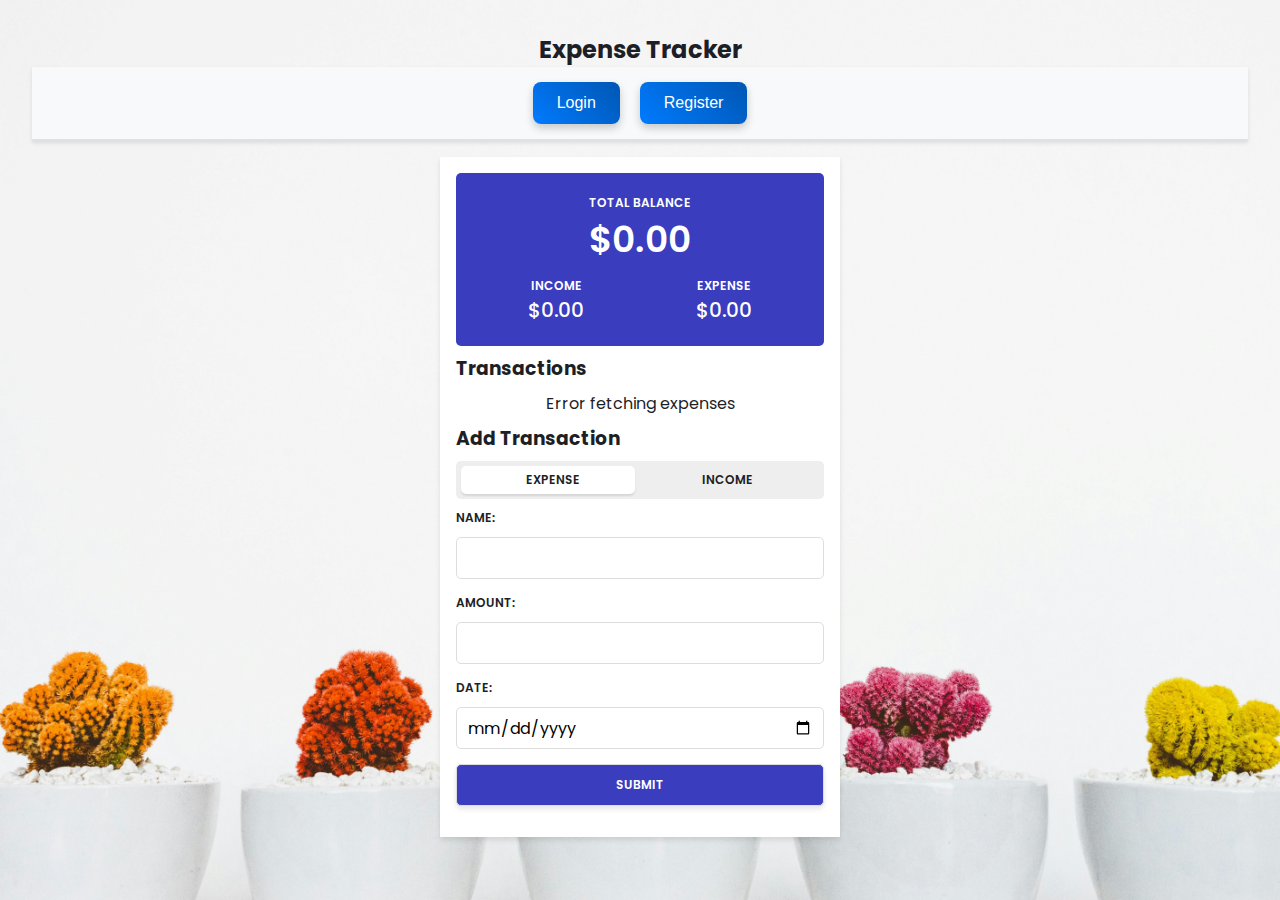
<file: index.html>
<!DOCTYPE html>
<html lang="en">
  <head>
    <meta charset="UTF-8" />
    <meta http-equiv="X-UA-Compatible" content="IE=edge" />
    <meta name="viewport" content="width=device-width, initial-scale=1.0" />
    <title>Expense Tracker</title>
    <link rel="stylesheet" href="index.css" />
  </head>
  <body class="background">
    <h1>Expense Tracker</h1>

    <div class="navigation">
      <button onclick="navigateTo('login.html')">Login</button>
      <button onclick="navigateTo('register.html')">Register</button>
  
      <script>
          function navigateTo(page) {
              window.location.href = page;
          }
      </script>
      </div>

    <main>
      <header>
        <div>
          <h5>Total Balance</h5>
          <span id="balance">$0.00</span>
        </div>
        <div>
          <h5>Income</h5>
          <span id="income">$0.00</span>
        </div>
        <div>
          <h5>Expense</h5>
          <span id="expense">$0.00</span>
        </div>
      </header>

      <section>
        <h3>Transactions</h3>
        <ul id="transactionList"></ul>
        <div id="status"></div>
      </section>

      <section>
        <h3>Add Transaction</h3>
        <form id="expenseform">
          <div>
            <label for="type">
              <input type="checkbox" name="type" id="type" />
              <div class="option">
                <span>Expense</span>
                <span>Income</span>
              </div>
            </label>
          </div>
          <label for="name">Name:</label>
          <input type="text" id="name">
        
          <label for="amount">Amount:</label>
          <input type="number" id="amount">
        
          <label for="date">Date:</label>
          <input type="date" id="date">
        
          <button type="submit">Submit</button>
          <p id="auth-msg"></p>
        </form>
      </section>
    </main>
    <script src="./index.js"></script>
  </body>
</html>
</file>
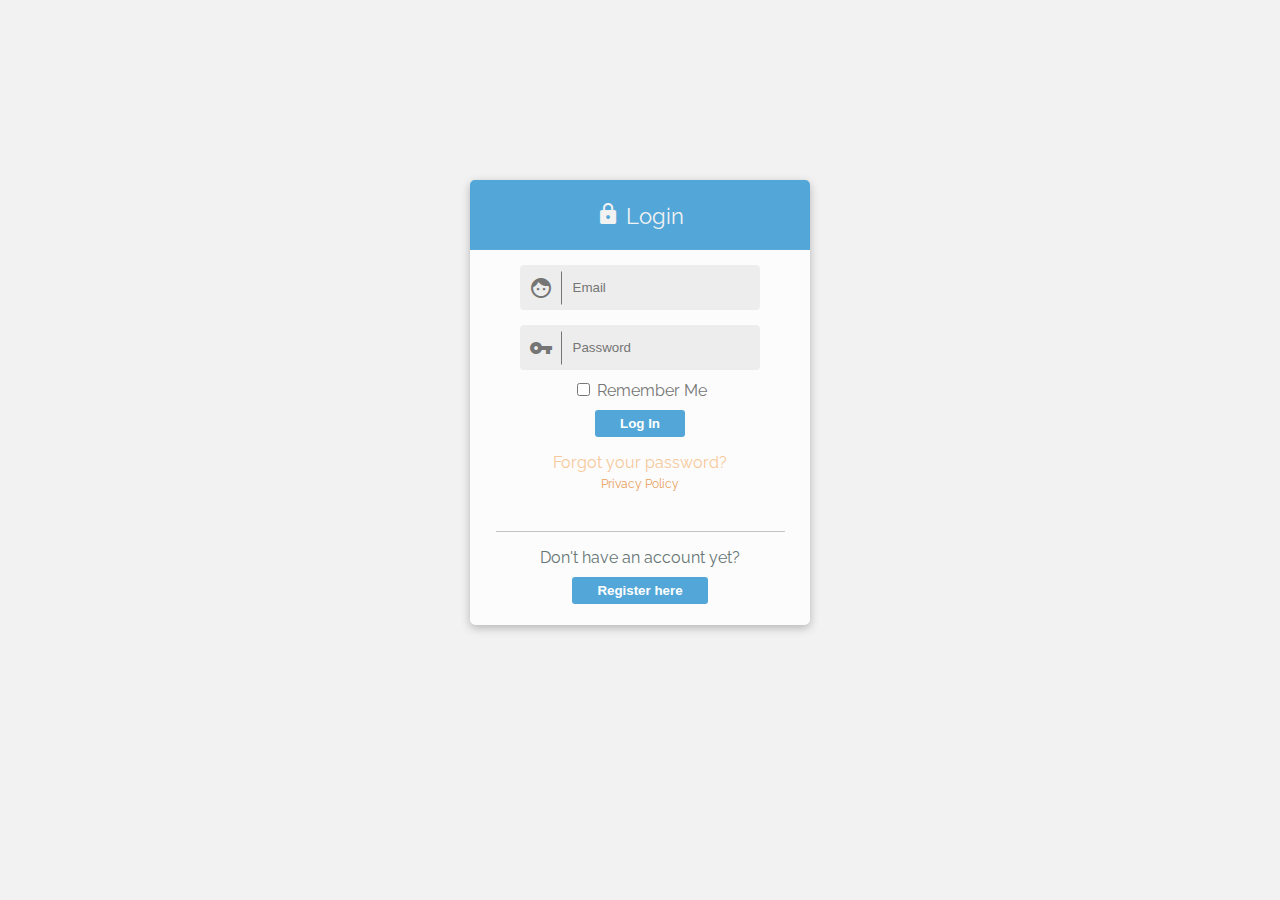
<file: login.html>
<html>

<head>
    <meta charset="UTF-8">
    <title>Login</title>
    <meta name="description" content="Login - Register Template">
    <meta name="author" content="Lorenzo Angelino aka MrLolok">
    <meta name="viewport" content="width=device-width, initial-scale=1.0">
    <link rel="stylesheet" href="main.css">
    <link href="https://fonts.googleapis.com/icon?family=Material+Icons" rel="stylesheet">
    <style>
        body {
            background-color: #F2F2F2;
        }
    </style>
</head>

<body>
    <div id="container-login">
        <div id="title">
            <i class="material-icons lock">lock</i> Login
        </div>

        <form id="form">
            <div class="input">
                <div class="input-addon">
                    <i class="material-icons">face</i>
                </div>
                <input id="email" placeholder="Email" type="text" required class="validate" autocomplete="off">
            </div>

            <div class="clearfix"></div>

            <div class="input">
                <div class="input-addon">
                    <i class="material-icons">vpn_key</i>
                </div>
                <input id="password" placeholder="Password" type="password" required class="validate" autocomplete="off">
            </div>

            <div class="remember-me">
                <input type="checkbox">
                <span style="color: #757575">Remember Me</span>
            </div>

            <input type="submit" value="Log In" />
            <p id="auth-msg"></p>
        </form>

        <div class="forgot-password">
            <a href="#">Forgot your password?</a>
        </div>
        <div class="privacy">
            <a href="#">Privacy Policy</a>
        </div>

        <div class="register">
            <span style="color: #657575">Don't have an account yet?</span>
            <a href="./register.html"><button id="register-link">Register here</button></a>
        </div>
    </div>

        </div>
        <div id="expenses-section" style="display: none;">
            <h2>Your Expenses</h2>
            <ul id="expenses-list"></ul>
        </div>
    
    <!-- script file -->
    <script src="./login.js"></script>
</body>

</html>
</file>
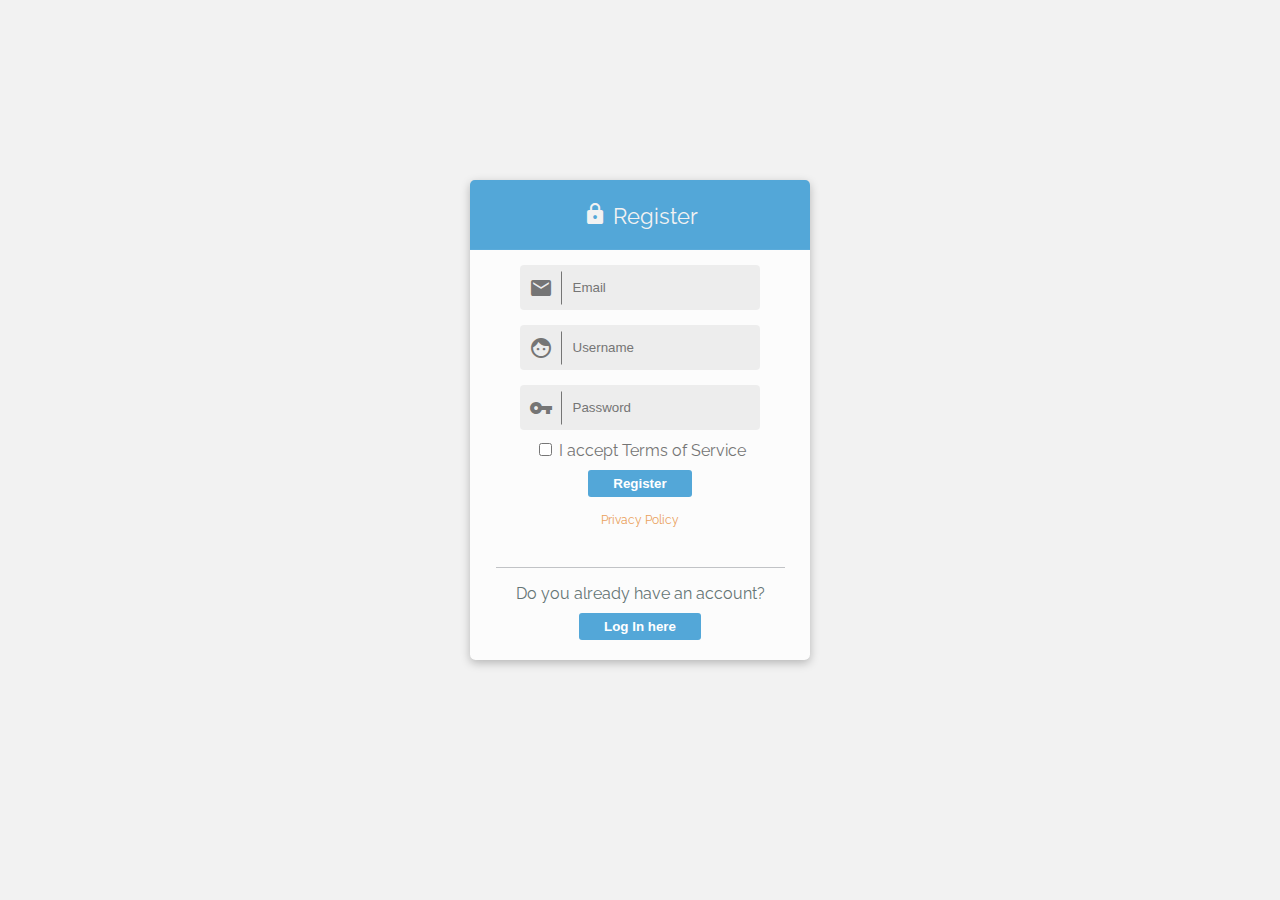
<file: register.html>
<html>

<head>
    <meta charset="UTF-8">
    <title>Register</title>
    <meta name="description" content="Login - Register Template">
    <meta name="author" content="Lorenzo Angelino aka MrLolok">
    <meta name="viewport" content="width=device-width, initial-scale=1.0">
    <link rel="stylesheet" href="main.css">
    <link href="https://fonts.googleapis.com/icon?family=Material+Icons" rel="stylesheet">
    <style>
        body {
            background-color: #F2F2F2;
        }
    </style>
</head>

<body>
    <div id="container-register">
        <div id="title">
            <i class="material-icons lock">lock</i> Register
        </div>

        <form id="form">
            <div class="input">
                <div class="input-addon">
                    <i class="material-icons">email</i>
                </div>
                <input id="email" placeholder="Email" type="email" required class="validate" autocomplete="off">
            </div>

            <div class="clearfix"></div>

            <div class="input">
                <div class="input-addon">
                    <i class="material-icons">face</i>
                </div>
                <input id="username" placeholder="Username" type="text" required class="validate" autocomplete="off">
            </div>

            <div class="clearfix"></div>

            <div class="input">
                <div class="input-addon">
                    <i class="material-icons">vpn_key</i>
                </div>
                <input id="password" placeholder="Password" type="password" required class="validate" autocomplete="off">
            </div>

            <div class="remember-me">
                <input type="checkbox">
                <span style="color: #757575">I accept Terms of Service</span>
            </div>

            <input type="submit" value="Register" />
            <p id="auth-msg"></p>
        </form>

        <div class="privacy">
            <a href="#">Privacy Policy</a>
        </div>

        <div class="register">
            <span style="color: #657575">Do you already have an account?</span>
            <a href="./login.html"><button id="register-link">Log In here</button></a>
        </div>
    </div>
    
    <!-- script file -->
    <script src="./register.js"></script>
</body>

</html>
</file>
<file: index.css>
@import url("https://fonts.googleapis.com/css2?family=Poppins:wght@400;500;600&display=swap");

:root {
  --bg-color: #f6f8fa;
  --text-color: #1d1f27;
  --main-color: #3a3dbe;
}

* {
  padding: 0;
  margin: 0;
  box-sizing: border-box;
}

body {
  padding: 2rem;
  font-family: "Poppins", sans-serif;
  background-color: var(--bg-color);
  color: var(--text-color);


}

.background{
    height: 100vh;
    background-image: url('./background.jpg');
    background-size: cover; /* Ensures the image covers the entire element */
    background-position: center; /* Centers the image */
    background-repeat: no-repeat; /* Prevents the image from repeating */
}

h1 {
  text-align: center;
  font-size: 1.5rem;
}

h3,
header,
ul {
  margin-bottom: 0.5rem;
}

main {
  max-width: 400px;
  margin: 1rem auto;
  background-color: #fff;
  padding: 1rem;
  box-shadow: 0 3px 5px rgba(0, 0, 0, 0.1);
}

header {
  background-color: var(--main-color);
  color: #fff;
  padding: 1rem;
  text-align: center;
  border-radius: 5px;
  display: flex;
  flex-wrap: wrap;
}

header div {
  padding: 5px;
}

header div:first-child {
  flex-basis: 100%;
  font-size: 2.25rem;
  font-weight: 600;
}

header div:nth-child(n + 2) {
  flex-basis: 50%;
  font-size: 1.25rem;
  font-weight: 500;
}

header h5 {
  font-size: 0.75rem;
  font-weight: 600;
  text-transform: uppercase;
}

form {
  display: flex;
  flex-wrap: wrap;
  gap: 10px;
}

form input:not(#type),
form button {
  width: 100%;
  padding: 10px;
  border: 1px solid #ddd;
  border-radius: 5px;
  margin-bottom: 5px;
  height: 42px;
  font-family: "Poppins", sans-serif;
  font-size: 1rem;
}

form button {
  background-color: var(--main-color);
  color: #fff;
  font-size: 0.75rem;
  font-weight: 600;
  text-transform: uppercase;
  box-shadow: 0 3px 5px rgba(0, 0, 0, 0.1);
}

form label {
  font-size: 0.75rem;
  font-weight: 600;
  text-transform: uppercase;
}

form div:nth-child(-n + 2) {
  flex-basis: 100%;
}

form div:nth-child(n + 3) {
  flex-basis: calc(50% - 5px);
}

input#type {
  appearance: none;
  position: absolute;
}

.option {
  display: flex;
  align-items: center;
  justify-content: center;
  padding: 10px;
  background: #eee;
  border-radius: 5px;
  position: relative;
}

.option span {
  width: 50%;
  text-align: center;
  cursor: pointer;
  z-index: 2;
}

.option::before {
  content: "";
  position: absolute;
  top: 5px;
  left: 0;
  background-color: #fff;
  height: calc(100% - 10px);
  width: calc(50% - 10px);
  transform: translateX(5px);
  border-radius: inherit;
  box-shadow: 0 2px 2px rgba(0, 0, 0, 0.1);
  transition: all 200ms;
}

input#type:checked ~ .option::before {
  left: 50%;
}

ul {
  list-style-type: none;
}

ul li {
  display: flex;
  justify-content: space-between;
  align-items: flex-start;
  padding: 5px 10px;
  position: relative;
}

ul li:hover {
  background: rgba(0, 0, 0, 0.1);
}

.name {
  flex: 1;
}

.name h4 {
  font-size: 1rem;
  font-weight: 600;
  text-transform: capitalize;
}

.name p {
  font-size: 0.8rem;
  color: #555;
}

.amount {
  font-weight: 600;
}

.amount.income {
  color: yellowgreen;
}

.amount.expense {
  color: indianred;
}

.action {
  position: absolute;
  top: 0;
  right: 0;
  background-color: #f00;
  color: #fff;
  height: 100%;
  width: 50px;
  display: grid;
  place-items: center;
  transform: scaleX(0);
  transform-origin: right;
  transition: all 300ms;
}

ul li:hover .action {
  transform: scaleX(1);
}

.action svg {
  width: 36px;
  height: 36px;
  cursor: pointer;
}

#status {
  text-align: center;
  margin-bottom: 0.5rem;
}
/* Style the navigation container */
.navigation {
  display: flex; /* Use flexbox for horizontal alignment */
  justify-content: center; /* Center the navigation buttons horizontally */
  align-items: center; /* Align items vertically center */
  background-color: #f8f9fa; /* Light background color */
  padding: 15px 30px; /* Increased padding for better spacing */
  border-bottom: 2px solid #dee2e6; /* Slightly thicker bottom border for separation */
  box-shadow: 0 2px 4px rgba(0, 0, 0, 0.1); /* Subtle shadow for depth */
}

/* Style for buttons */
.navigation button {
  background: linear-gradient(45deg, #007BFF, #0056b3); /* Gradient background */
  color: white; /* White text color */
  border: none;
  border-radius: 8px; /* More rounded corners */
  padding: 12px 24px; /* Increased padding for better button size */
  font-size: 16px; /* Font size */
  margin: 0 10px; /* Horizontal spacing between buttons */
  cursor: pointer;
  transition: background 0.3s ease, transform 0.3s ease, box-shadow 0.3s ease; /* Smooth transition for hover effects */
  box-shadow: 0 4px 8px rgba(0, 0, 0, 0.2); /* Subtle shadow for 3D effect */
}

/* Hover effect for buttons */
.navigation button:hover {
  background: linear-gradient(45deg, #0056b3, #007BFF); /* Reverse gradient on hover */
  transform: translateY(-2px); /* Slight lift effect */
  box-shadow: 0 6px 12px rgba(0, 0, 0, 0.3); /* Enhanced shadow on hover */
}

/* Focus effect for accessibility */
.navigation button:focus {
  outline: none; /* Remove default outline */
  box-shadow: 0 0 0 3px rgba(0, 123, 255, 0.5); /* Custom outline effect for focus */
}
</file>
<file: main.css>
@import url('https://fonts.googleapis.com/css?family=Raleway');
body {
    margin: 0;
    padding: 0;
    font-family: 'Raleway', sans-serif;
    color: #F2F2F2;
}

#container-login {
    background-color: #FCFCFC;
    position: relative;
    top: 20%;
    margin: auto;
    width: 340px;
    height: 445px;
    border-radius: 0.35em;
    box-shadow: 0 3px 10px 0 rgba(0, 0, 0, 0.25);
    text-align: center;
}

#container-register {
    background-color: #FCFCFC;
    position: relative;
    top: 20%;
    margin: auto;
    width: 340px;
    height: 480px;
    border-radius: 0.35em;
    box-shadow: 0 3px 10px 0 rgba(0, 0, 0, 0.25);
    text-align: center;
}

#title {
    position: relative;
    background-color: #53A7D8;
    width: 100%;
    padding: 20px 0px;
    border-top-left-radius: 0.22em;
    border-top-right-radius: 0.22em;
    font-size: 22px;
    border-bottom: 1px solid rgba(255, 255, 255, 0.05);
}

.lock {
	position: relative;
	top: 2px;
}

.input {
	margin: auto;
    width: 240px;
    border-radius: 4px;
    background-color: #ededed;
    padding: 8px 0px;
    margin-top: 15px;
}

.input-addon {
	position: relative;
	top: -2px;
    float: left;
    background-color: #ededed;
    border: 1px solid #ededed;
    padding: 4px 8px;
	color: #757575;
    border-right: 1px solid #757575;
}

input[type=checkbox] {
	cursor: pointer;
}

input[type=text] {
	color: #0e0b0b;
    margin: 0;
    background-color: #ededed;
    border: 1px solid #ededed;
    padding: 6px 0px;
    border-radius: 3px;
}

input[type=text]:focus {
    border: 1px solid #ededed;
}

input[type=password] {
	color: #949494;
    margin: 0;
    background-color: #ededed;
    border: 1px solid #ededed;
    padding: 6px 0px;
    border-radius: 3px;
}

input[type=password]:focus {
    border: 1px solid #ededed;
}

input[type=email] {
	color: #949494;
    margin: 0;
    background-color: #ededed;
    border: 1px solid #ededed;
    padding: 6px 0px;
    border-radius: 3px;
}

input[type=email]:focus {
    border: 1px solid #ededed;
}

.forgot-password {
    position: relative;
    bottom: 0%;
}

.forgot-password a:link {
    color: #f7c899;
    text-decoration: none;
}

.forgot-password a:visited {
    color: #f7c899;
    text-decoration: none;
}

.forgot-password a:hover {
    color: #449494;
    transition: color 1s;
}

.privacy {
    margin-top: 5px;
    position: relative;
    font-size: 12px;
    bottom: 0%;
}

.privacy a:link {
    color: #eaa05b;
    text-decoration: none;
}

.privacy a:visited {
    color: #eaa05b;
    text-decoration: none;
}

.privacy a:hover {
    color: #549494;
    transition: color 1s;
}

*:focus {
    outline: none;
}

.remember-me {
    margin: 10px 0;
}

input[type=submit] {
    padding: 6px 25px;
    background: #53A7D8;
    color: #fff;
    font-weight: bold;
    border: 0 none;
    cursor: pointer;
    border-radius: 3px;
}

.register {
	margin: auto;
    padding: 16px 0;
    text-align: center;
    margin-top: 40px;
    width: 85%;
    border-top: 1px solid #C1C3C6;
}

.clearfix {
	clear: both;
}

#register-link {
    margin-top: 10px;
    padding: 6px 25px;
    background: #53A7D8;
    color: #fff;
    font-weight: bold;
    border: 0 none;
    cursor: pointer;
    border-radius: 3px;
}
p {
    display: block;
    color: #0e0b0b;
    margin-block-start: 1em;
    margin-block-end: 1em;
    margin-inline-start: 0px;
    margin-inline-end: 0px;
    unicode-bidi: isolate;
}
</file>
